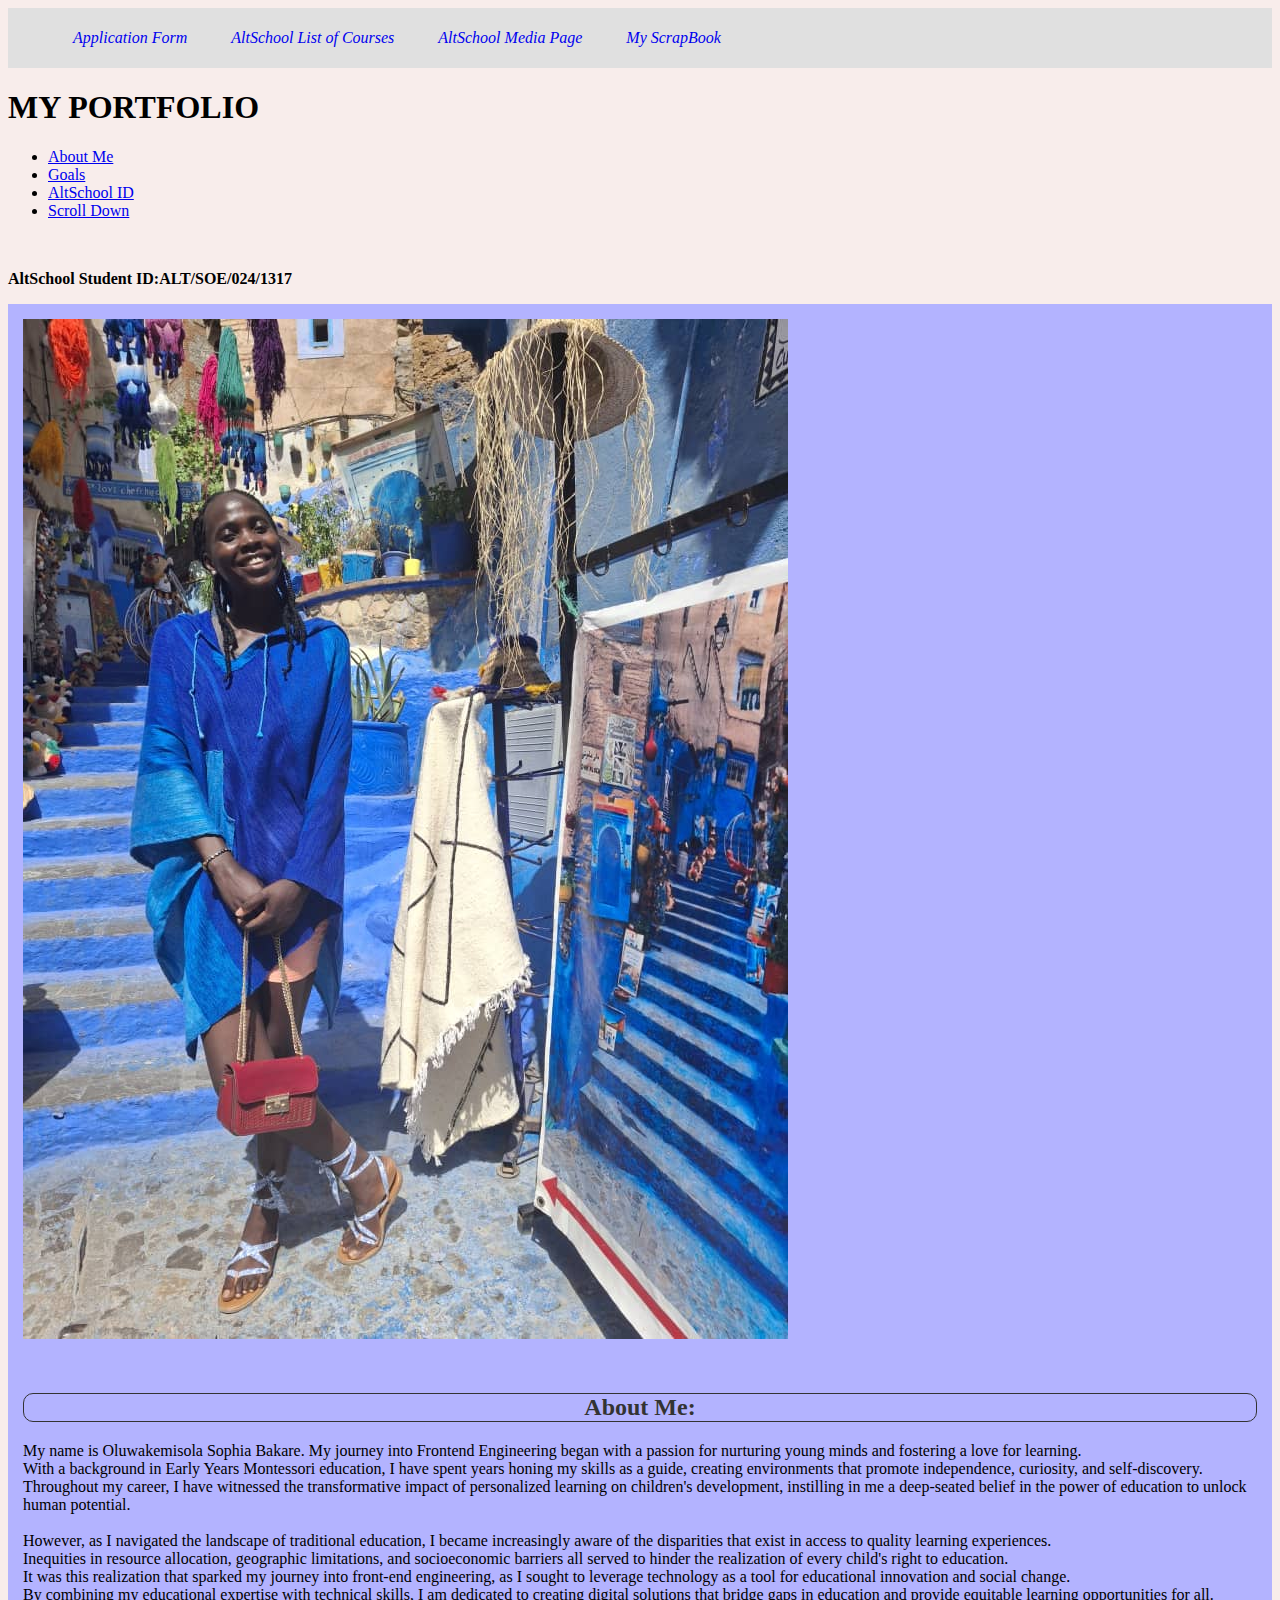
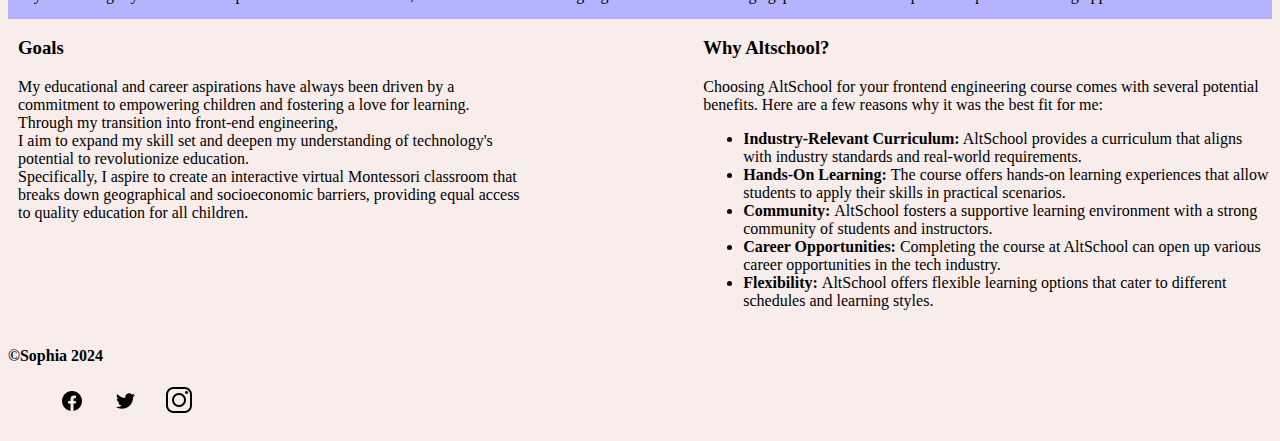
<file: Index.html>
<!DOCTYPE html>
<html lang="en">
<head>
    <meta charset="UTF-8">
    <meta name="viewport" content="width=device-width, initial-scale=1.0">
    <title>About Me Page</title>
    <link rel="stylesheet" type="text/css" href="/CSS/index.css">
</head>
<body>
 <header>
    <section>
        <nav>
        <ul>
            <li><a href="Form.html">Application Form</a></li>
            <li> <a href="table.html">AltSchool List of Courses</a></li>
            <li><a href="media.html">AltSchool Media Page</a></li>
            <li><a href='scrapbook.html'>My ScrapBook</a></li>
        </ul>
    </nav>
    </section>
</header>
<div>
<div class="sitename">
    <h1>MY PORTFOLIO</h1>
</div>
<div class="internal">
    <table>
    <tr>
        <ul>
       <li><a href="#AboutMe">About Me</a></li>
       <li><a href="#Goals">Goals</a></li>
        <li><a href="#ALtSchool ID">AltSchool ID</a></li>
        <li><a href="#SCROLL DOWN"> Scroll Down</a></li>
        </ul>
    </tr>
</div>
     <!--to create a non breaking space, use the texts &nbsp as many times as you want the space to occur  -->
     &nbsp;
    <div>
     <p>
        <strong>AltSchool Student ID:ALT/SOE/024/1317</strong>
     </p>
    </div> 
    </div>

<div class="sec1">
    <div class="cover_img">
      <picture>
            <source srcset="/assets/images/blue_city.jpg" media="(max-width: 500px)">
            <source srcset="/assets/images/blue_city.jpg" media="(max-width: 1500px)">
            <source srcset="/assets/images/blue_city.jpg">
            <img src="/assets/images/blue_city.jpg" alt="Myphoto">
          </picture>
    </div>
          <!-- <img src="/assets/images/blue_city.jpg"  width="400" height="300" alt="My_photo">-->
    
    <div class="about_me">
            <h2 id="h2"> 
                About Me:
            </h2>

            <article class="article1">
            My name is Oluwakemisola Sophia Bakare. My journey into Frontend Engineering began with a passion for nurturing young minds 
            and fostering a love for learning.<br> With a background in Early Years Montessori education, I have spent years honing my skills as a guide, creating environments that promote independence, curiosity, and self-discovery. 
            <br>Throughout my career, I have witnessed the transformative impact of personalized learning on children's development, 
            instilling in me a deep-seated belief in the power of education to unlock human potential. <br> <br>
   
            However, as I navigated the landscape of traditional education, I became increasingly aware of the disparities that exist 
            in access to quality learning experiences.<br>Inequities in resource allocation, geographic limitations, and socioeconomic 
            barriers all served to hinder the realization of every child's right to education.<br>It was this realization that sparked my 
            journey into front-end engineering, as I sought to leverage technology as a tool for educational innovation and social change. 
            <br>By combining my educational expertise with technical skills, I am dedicated to creating digital solutions that bridge gaps 
            in education and provide equitable learning 
            opportunities for all.
            </article>
        </div>   
    </div>
<div>
   <div class="goals">
    <h3 id="Goals">Goals</h3>
    <p>My educational and career aspirations have always been driven by a commitment to empowering children and fostering a
       love for learning. Through my transition into front-end engineering,<br> I aim to expand my skill set and deepen my 
       understanding of technology's potential to revolutionize education.<br> Specifically, I aspire to create an interactive
      virtual Montessori classroom that breaks down geographical and socioeconomic barriers, 
      providing equal access to quality education for all children.</p>
    </div>
  <div class="why_altschool">
    <h3>
        Why Altschool?
    </h3>
    <p>
        Choosing AltSchool for your frontend engineering course comes with several potential benefits. Here are a few reasons why it was the best fit for me:
    </p>
    <p>
        <ul>
            <li>
                <strong>Industry-Relevant Curriculum:</strong> AltSchool provides a curriculum that aligns with industry standards and real-world requirements.
            </li>
            <li>
               <strong>Hands-On Learning: </strong> The course offers hands-on learning experiences that allow students to apply their skills in practical scenarios.
            </li>
            <li>
                <strong>Community: </strong> AltSchool fosters a supportive learning environment with a strong community of students and instructors.
            </li>
            <li>
                <strong>Career Opportunities:</strong>  Completing the course at AltSchool can open up various career opportunities in the tech industry.
            </li>
            <li>
            <strong>  Flexibility: </strong> AltSchool offers flexible learning options that cater to different schedules and learning styles.
            </li>
        </ul>
    </p>
  </div>
</div>
  <div class="clear"></div>
  <footer class="bottom_page">
  <h4 id='SCROLL DOWN'> &copy;Sophia 2024</h4>
    <div class="social_media">
        <ul>
            <li>
                <a href="https://www.facebook.com/share/F3x1pbWzLNTKEkrp/?mibextid=qi2Omg"> <img src="/assets/images/facebook.png"></a>   
            </li>
            <li>
                <a href="#"> <img src="/assets/images/twitter.png"></a>
            </li>   
            <li>
                <a href="https://www.threads.net/@solphiequeen?xmt=AQGzwBOiiUAFsesesDjmOkFyrxHucoQMdvPanbIkgw4PIug"> <img src="/assets/images/insta.png"> </a>
        </ul>
    </div>
</footer>
</body>
</html>
</file>
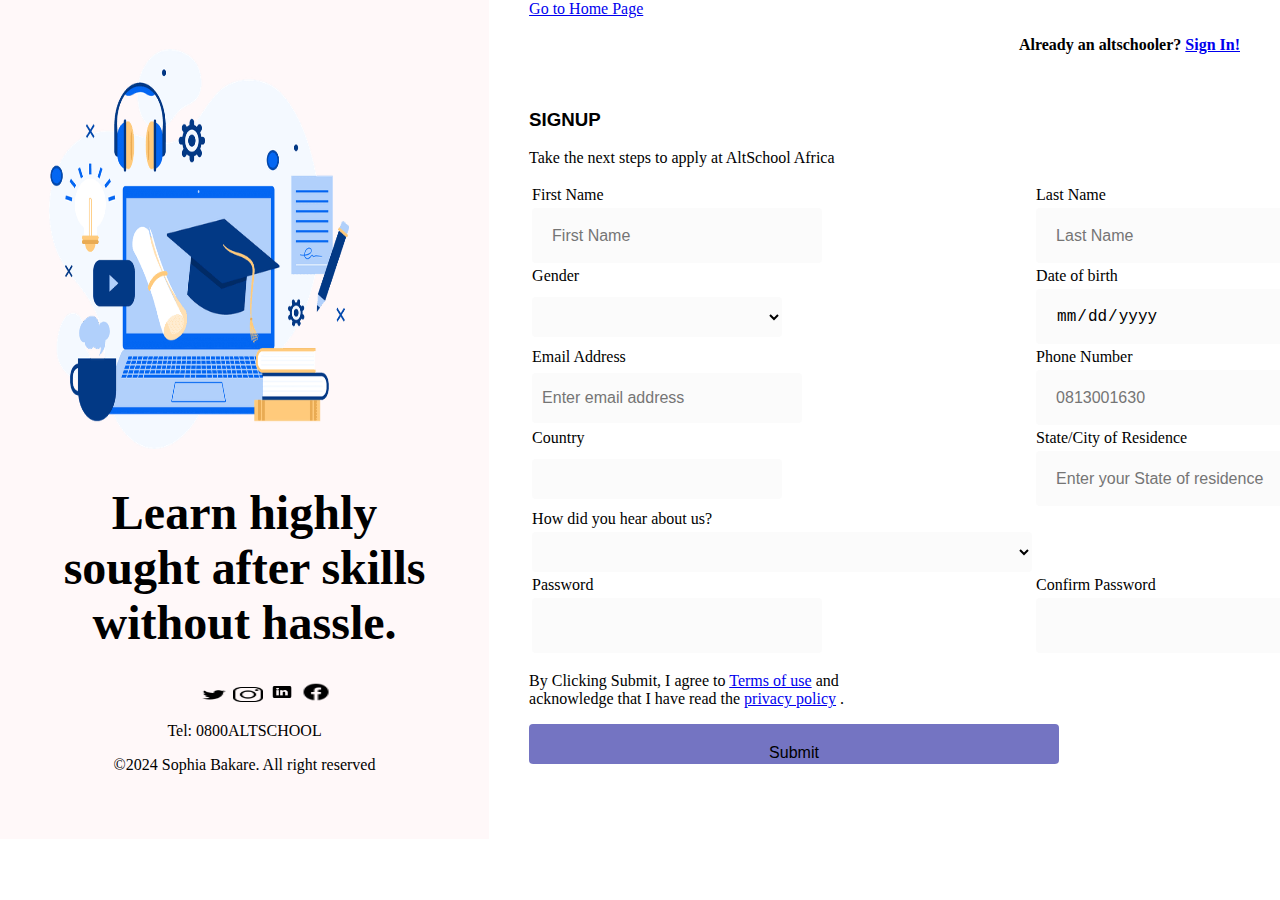
<file: form.html>
<!DOCTYPE html>
<html lang="en">
<head>
    <meta charset="UTF-8">
    <meta name="viewport" content="width=device-width, initial-scale=1.0">
    <title>Alt School Application Form</title>
    <link rel="stylesheet" type="text/css" href="/CSS/form.css">
</head>
<header class="signin">
    <p>Already an altschooler? <a href="#"><strong> Sign In!</strong></a></p>
</header>
<body>
    <div class="grid_containers">
    <div class="tech_tools">
     <img src="assets/images/Alt_school_application_image.png" alt="Tech Tools" width="300" height="400">

     <h1 id="skills">
        <style>
            #skills {text-align: center;}
        </style>
        Learn highly sought after skills without hassle.
    </h1>
    <footer class="center">
        <ul class="social_media">
            <li>
               <a href="#"><img src="assets/images/twitter.png" width="30" height="15" alt="Twitter"></a> 
               <a href="#"><img src="assets/images/insta.png" width="30" height="15" alt="Instagram Logo"></a>
               <a href="#"><img src="assets/images/linkedin.png" width="30" height="20" alt="linkedin logo"></a>
               <a href="#"><img src="assets/images/facebook.png"  width="30" height="20" alt="facebook logo"></a>
            </li>
        </ul>
        <p>Tel: 0800ALTSCHOOL</p>
        <p id="copy">&copy;2024 Sophia Bakare. All right reserved</p>
    </footer>
    </div>
    <div class="Form">
    <div class="sign_up">
    <section>
        <nav>
            <a href="index.html">Go to Home Page</a>
        </nav> <br><br><br><br>
    </section>
             <h3 style="font-family:sans-serif;">SIGNUP </h3>
     <p>
        Take the next steps to apply at AltSchool Africa
     </p>
    </div> 
    <div class="form_container">
<form>
    <table>
        <tr>
            <td><label id="Fname">First Name </td>
            <td><label id="Lname">Last Name</td>
        </tr>
        <tr>
            <td></label> <input type="text" id="Fname1" name="Name" placeholder="First Name"></td>
            <td></label> <input type="text" id="Lname1" name="Name" placeholder="Last Name"></td> 
        </tr> 
        <tr>
            <td><label for="Gender" id="label_gender">Gender</label></td>
            <td><label for="Date of birth" id="DOB">Date of birth</label> </td>  
        </tr>
        <tr>
            <td> 
                <select id="Gender" name="gender"  size="1">
                    <option value=""selected disabled hidden>Select Gender</option>
                    <option value="Male" id="male">Male</option>
                <option value="Female" id="female">Female</option>
            </td>
            <td><input type="date" id="Date"></td>
        </tr>
        <tr>
            <td><label for="email" id="Email1">Email Address</label></td>
            <td><label for="Phone Number" id="number">Phone Number</label></td>
        </tr>
        <tr>
            <td><input type="email" id="email" name="email" placeholder="Enter email address"></td>
            <td><input type="number" id="number1" placeholder="0813001630"></td>
        </tr>
        <tr>
            <td><label for="Country" id="country">Country </label></td>
            <td><label for="State/city of residence" id="City">State/City of Residence </label></td>
        </tr>
        <tr>
            <td><input type="search" id="Country" name="Country"></td>
            <td><input type="text" id="state_city" placeholder="Enter your State of residence"></td>
        </tr>
        <tr>
            <td><label for="How did you hear about us" id="Channel">How did you hear about us?</label></td>
        </tr>
        <tr>
            <td> 
                <select id="channel" name="channel" size="1">
                    <option value="channel" id="select_channel">Select channel</option>
                    <option value="facebook" id="facebook">Facebook</option>
                    <option value="Instagram" id="Instagram">Instagram</option>
                    <option value="Twitter" id="twitter">Twitter</option>
                    <option value="Linkedin" id="linkedin">LinkedIn</option>
                    <option value="Friend" id="Friend">Friend</option>
                    <option value="youtube" id="Youtube">Youtube</option>
                    <option value="WhatsApp" id="WhatsApp">WhatsApp</option>
                    <option value="billboard" id="Billboard">Billboard</option>
                </select> 
                
            </td>
        </tr>
        <tr>
            <td><label for="Password" id="passwrd">Password</label></td>
            <td><label for="Confirm Password" id="passwrd2">Confirm Password</label></td>
        </tr>
        <tr>
            <td><input type="password" id="password" name="password"></td>
            <td><input type="password" id="password2"></td>
        </tr>
        </table>
    </div>
</form>
<p id="paragraph">By Clicking Submit, I agree to <a href="#">Terms of use</a> and acknowledge that I have read the <a href="#">privacy policy</a> .</p>

<input type="submit" id="Submit" name="Submit">
  
</div>
</body>
</html>
</file>
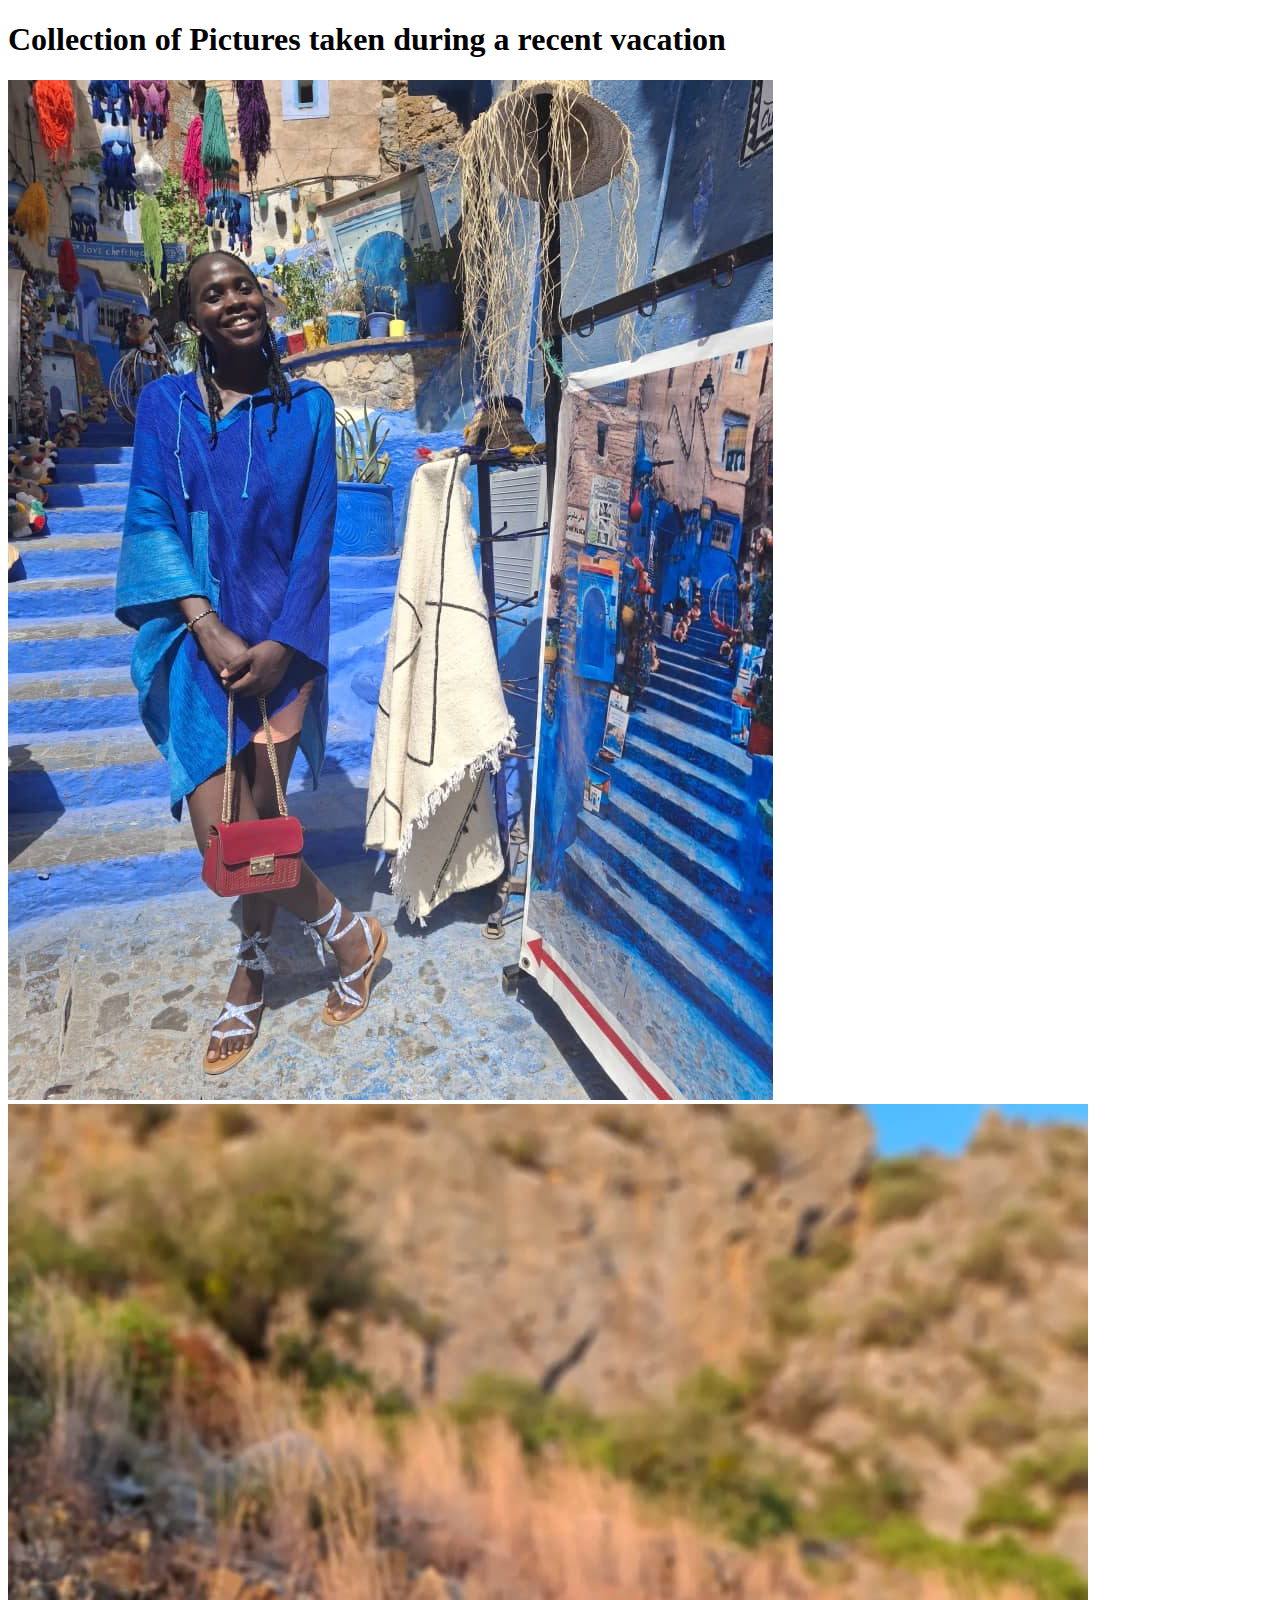
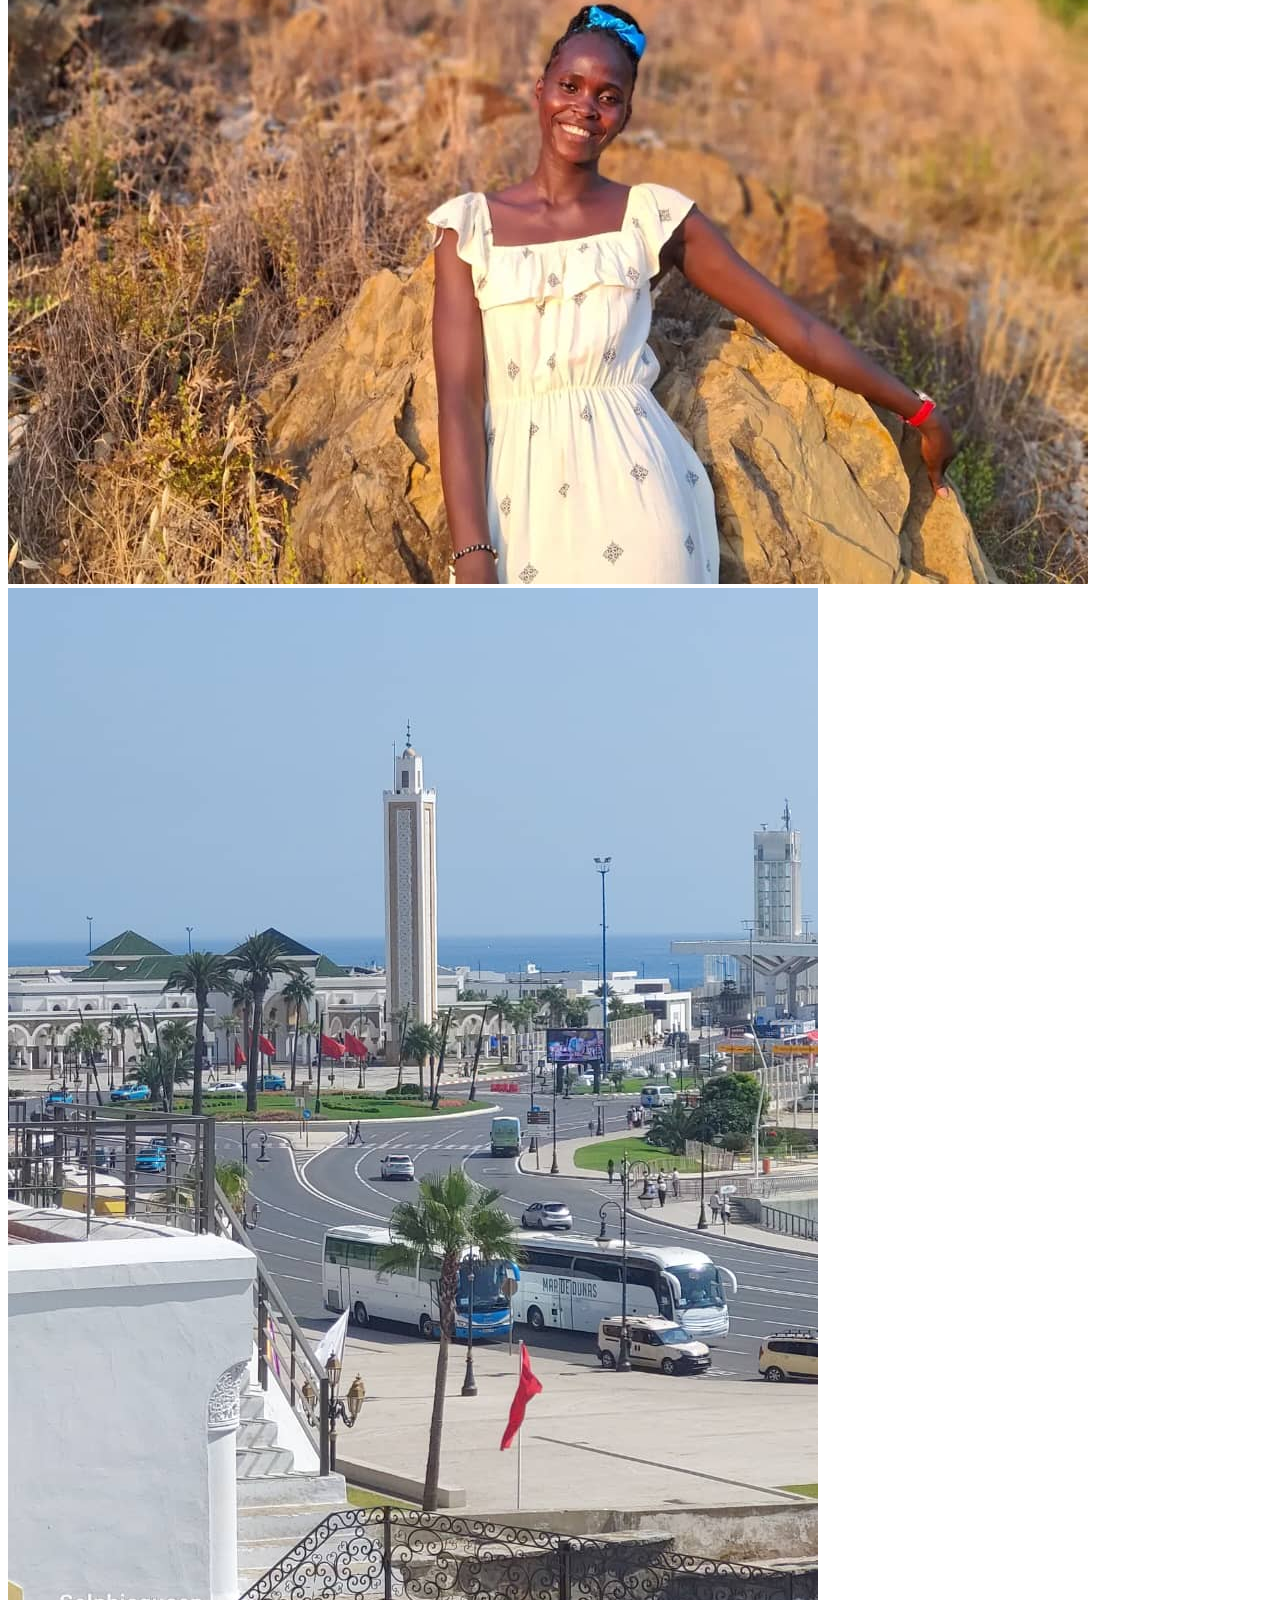
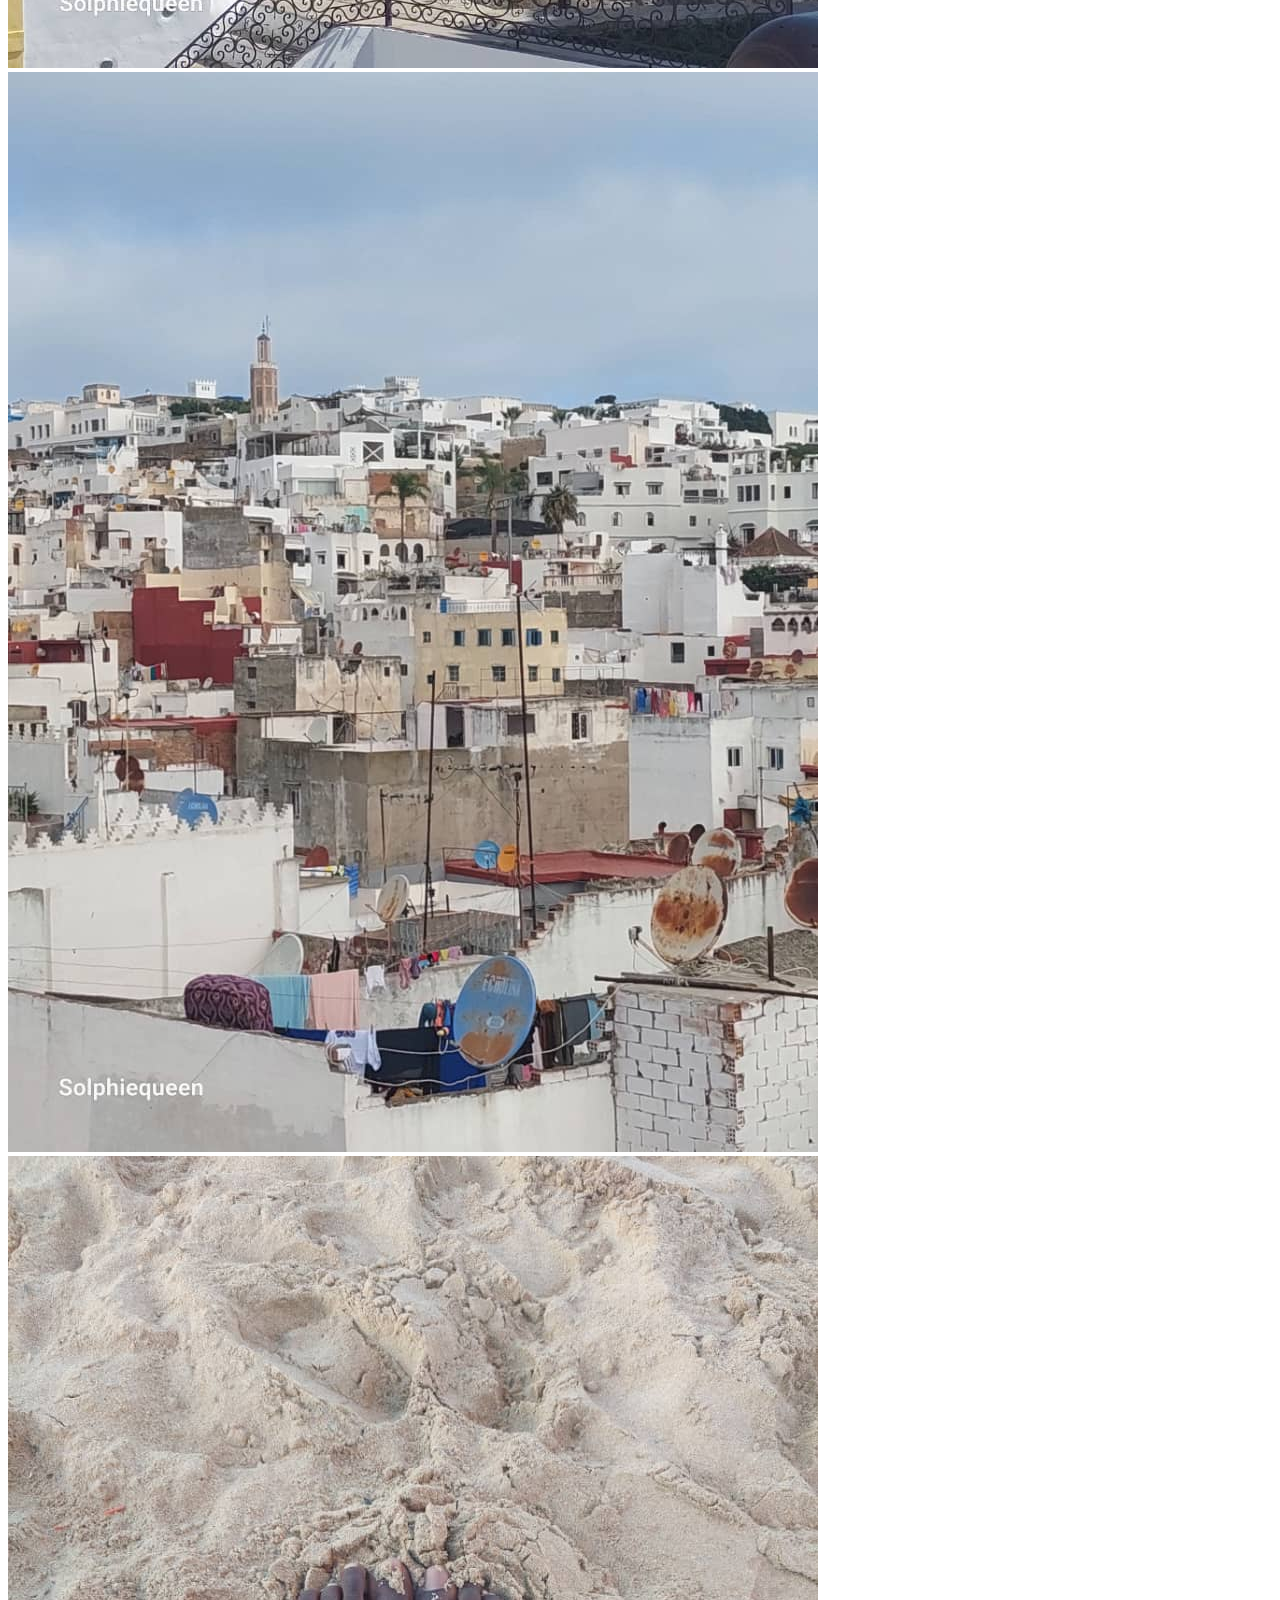
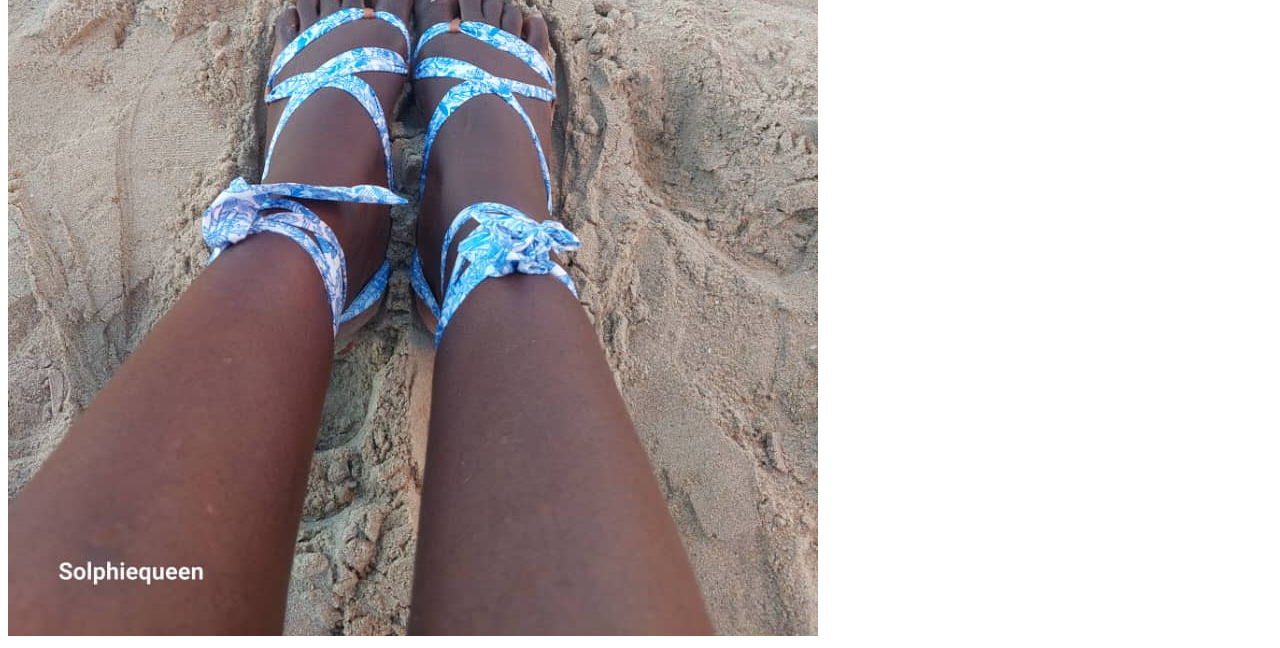
<file: scrapbook.html>
<!DOCTYPE html>
<html lang="en">
<head>
    <meta charset="UTF-8">
    <meta name="viewport" content="width=device-width, initial-scale=1.0">
    <title>My Scrapbook</title>
</head>
<body>
<h1>Collection of Pictures taken during a recent vacation</h1>  
 <img src="/assets/images/blue_city.jpg" alt="A picture taken in Chefchaouen, Morrocco">
 <img src="/assets/images/WhatsApp Image 2024-08-30 at 22.54.19_fdde2e95.jpg">
 <img src="/assets/images/WhatsApp Image 2024-08-30 at 22.56.28_9855b5eb.jpg">
 <img src="/assets/images/WhatsApp Image 2024-08-30 at 22.56.28_9ca09ab0.jpg">
 <img src="/assets/images/WhatsApp Image 2024-08-30 at 22.56.28_d68cbd32.jpg">
 
</body>
</html>
</file>
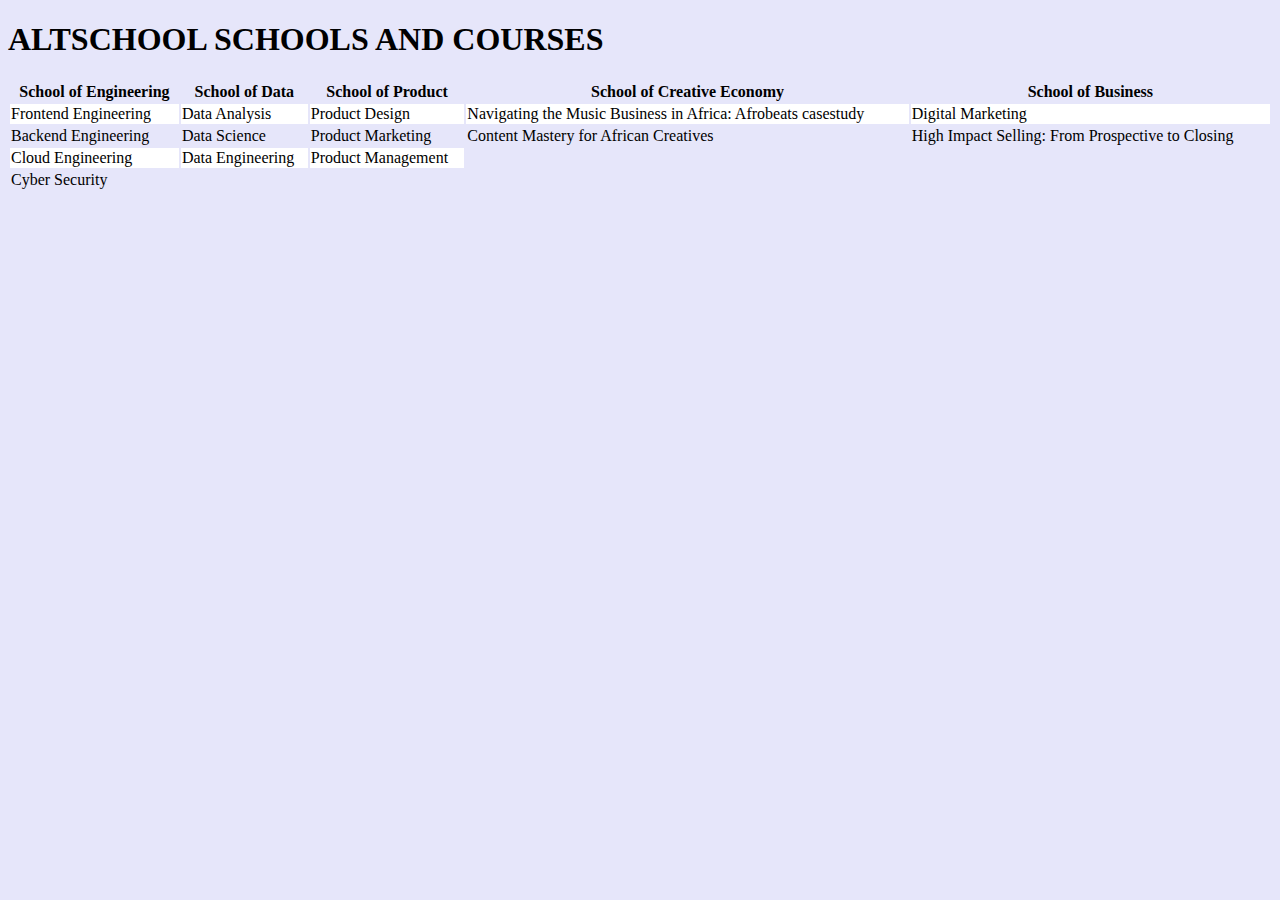
<file: table.html>
<!DOCTYPE html>
<html lang="en">
<head>
    <meta charset="UTF-8">
    <meta name="viewport" content="width=device-width, initial-scale=1.0">
    <title>Alt School Courses</title>
    <link rel="stylesheet" href="/CSS/table.css">
</head>


<body>
 <H1>
   <bold>
    ALTSCHOOL SCHOOLS AND COURSES
   </bold> 
 </H1>  
 <div>
    <table style="width: 100%; height: 100%;">
        <tr>
            <th>School of Engineering</th>
            <th>School of Data</th>
            <th>School of Product</th>
            <th>School of Creative Economy</th>
            <th>School of Business</th>
            
        </tr>
    
    
        <tr>
            <td>Frontend Engineering</td>
            <td>Data Analysis</td>
            <td>Product Design</td>
            <td>Navigating the Music Business in Africa: Afrobeats casestudy</td>
            <td>Digital Marketing</td>
        </tr>
        <tr>
            <td>Backend Engineering</td>
            <td>Data Science</td>
            <td>Product Marketing</td>
            <td>Content Mastery for African Creatives</td>
            <td>High Impact Selling: From Prospective to Closing</td>
        </tr>
        <tr>
            <td>Cloud Engineering</td>
            <td>Data Engineering</td>
            <td>Product Management</td>
        </tr>
        
        <tr>
            <td>Cyber Security</td>
        </tr>   
    </table>       
 </div> 
</body>
</html>
</file>
<file: CSS/index.css>
body {
    font-size: 1rem;
    background-color:#F8EDEB;
  }
nav{
    list-style-type: none;
    margin-top: 0;
    padding: 5px;
    overflow: hidden;
    background-color: #E0E0E0;
    font-style: italic;
}
nav li {
    display: inline;
    padding: 10px;
    margin: 5px;
}
nav li a{
    border: 1px solid  darkgray;
    padding: 5px;
    outline: none;
    border: none;
    text-decoration: none;
}
nav li a:hover{color: yellow;
}

@media (max-width: 600px) {
    nav {
        text-align: center;
    }

    nav li {
        display: block; /* Stack the items vertically */
        margin: 10px 0;
    }

    nav ul {
        padding: 0;
    }
}

.sec1 {
    display: flex;
    flex-direction: column;
    padding: 0;
/*margin value is top, right, bottom and left. it goes clockwise*/
   background-color: #AEEEEE;
}

@media (max-width: 500px) {
    .flex-container {
      flex-direction: column;
    }
  }
.cover_img {
    justify-items: center;
    border-radius:0px;
}
h2{
    text-align: center;
    border: 1px solid;
    border-radius: 10px;
    color: #333;
}
.about_me {
    background-color: #b3b3ff;
    padding: 10px;
   
}

.sec1 div {
    background-color: #b3b3ff;
    font-size: medium;
    padding: 15px;
}
.article1{
    width: 100%;
}
.goals {
    padding-bottom: 10px;
    padding-left: 10px;
    float: inline-start;
    width: 40%;
    height: 100%;
}
.why_altschool {
    float: inline-end;
    width: 45%;
}
.clear {
    clear: both;
}
.social_media ul{
    list-style-type: none;
}
.social_media ul li {
    display: inline;
    margin: 1%;
}
</file>
<file: CSS/form.css>
body{
    margin: 0%;
 }
 .grid_containers{
    display: grid;
    grid-column:1fr 1fr;
    grid-template-columns: 48% 52%;
    grid-gap: 40px
 }
 @media (max-width: 768px) {
    .grid_containers {
      grid-template-columns: 1fr;
      gap: 10px;  }
    }
    

 .signin{
    float: right;
     margin-right: 40px;
     margin-top: 20px;
     text-decoration: darkblue;
     font-weight: bolder;
 }
.tech_tools {
    background-color:rgba(255, 182, 193, 0.1);
    padding: 10%;
    background-blend-mode: color;
}


 
 .form {
     float:right;
     width: 60%;
 }
 
 
 #Fname1{
     width: 250px;
     height: 15px;
     border: 2px #d1d1d1;
     padding: 20px;
     border-radius:4px;
     font-size:16px;
     outline:none;
     transition: border-color 0.3s;
     box-shadow: 0.2s;
     background-color: rgba(211, 211, 211, 0.1);
 }

 #Lname1{
     width: 250px;
     height: 15px;
     border: 2px #d1d1d1;
     padding: 20px;
     border-radius:4px;
     
     font-size:16px;
     outline: 1px;;
     transition: border-color 0.3s;
     box-shadow: 0.2s;
     background-color: rgba(211, 211, 211, 0.1);
 }
 #Gender {width: 250px;
     height: 35px;
     border: 2px #d1d1d1;
     padding: 20px;
     border-radius:4px;
     font-size:16px;
     outline:none;
     transition: border-color 0.3s;
     box-shadow: 0.2s;
     background-color: rgba(211, 211, 211, 0.1);
 }
 
 #Date{
     width: 250px;
     height: 15px;
     border: 2px #d1d1d1;
     padding: 20px;
     border-radius:4px;
     font-size:16px;
     outline:none;
     transition: border-color 0.3s;
     box-shadow: 0.2s;
     background-color: rgba(211, 211, 211, 0.1);
 }
 #email {
     width: 250px;
     height: 30px;
     border: 2px #d1d1d1;
     padding: 10px;
     border-radius:4px;
     
     font-size:16px;
     outline:none;
     transition: border-color 0.3s;
     box-shadow: 0.2s;
     background-color: rgba(211, 211, 211, 0.1);
 }
 #number1{
     width: 250px;
     height: 15px;
     border: 2px #d1d1d1;
     padding: 20px;
     border-radius:4px;
    
     font-size:16px;
     outline:none;
     transition: border-color 0.3s;
     box-shadow: 0.2s;
     background-color: rgba(211, 211, 211, 0.1);
 }
 #Country {
     width: 250px;
     height: 35px;
     border: 2px #d1d1d1;
     padding: 20px;
     border-radius:4px;
     font-size:16px;
     outline:none;
     transition: border-color 0.3s;
     box-shadow: 0.2s;
     background-color: rgba(211, 211, 211, 0.1);
 }
 #state_city {
     width: 250px;
     height: 15px;
     border: 2px #d1d1d1;
     padding: 20px;
     border-radius:4px;
     font-size:16px;
     outline:none;
     transition: border-color 0.3s;
     box-shadow: 0.2s;
     background-color: rgba(211, 211, 211, 0.1);
 }
 #channel{
     width: 500px;
     height: 15px;
     border: 2px #d1d1d1;
     padding: 20px;
     border-radius:4px;
     font-size:16px;
     outline:none;
     transition: border-color 0.3s;
     box-shadow: 0.2s;
     background-color: rgba(211, 211, 211, 0.1);
 }
 #password {width: 250px;
     height: 15px;
     border: 2px #d1d1d1;
     padding: 20px;
     border-radius:4px;
     font-size:16px;
     outline:none;
     transition: border-color 0.3s;
     box-shadow: 0.2s;
     background-color: rgba(211, 211, 211, 0.1);
 }
 #password2 {
     width: 250px;
     height: 15px;
     border: 2px #d1d1d1;
     padding: 20px;
     border-radius:4px;
     font-size:16px;
     outline:none;
     transition: border-color 0.3s;
     box-shadow: 0.2s;
     background-color: rgba(211, 211, 211, 0.1);
 }
    #Submit {
        width: 100%;
        height: 35px;
        border: 2px #d1d1d1;
        padding: 20px;
        border-radius:4px;
        font-size:16px;
        outline:none;
        transition: border-color 0.3s;
        box-shadow: 0.2s;
        background-color:rgb(116, 116, 194);
    }

 #paragraph{float: right;
 margin-right: 150px;}
.social_media li{
    list-style-type: none;
    list-style-position: inside;
    display: inline;
}
#skills{
    font-size: 300%;
}
.center{
    text-align: center;
}
select option[disabled] {
    color: gray;
  }
</file>
<file: CSS/table.css>
.table-wrapper {
    overflow-x: auto;
    margin: 20px 0; 
}
body {
    background-color: #E6E6FA;
}
table th td {
    border: 2px solid black;
    border-collapse: collapse;
text-align: right;
}

th td {
border:
    1px solid #dddddd;
  text-align: left;
  padding: 8px;
}

tr:nth-child(even)
{background-color:white;
}


@media (max-width: 600px) {
    th, td {
        padding: 6px;
        font-size: 14px; /* Adjust font size */
    }
}
</file>
